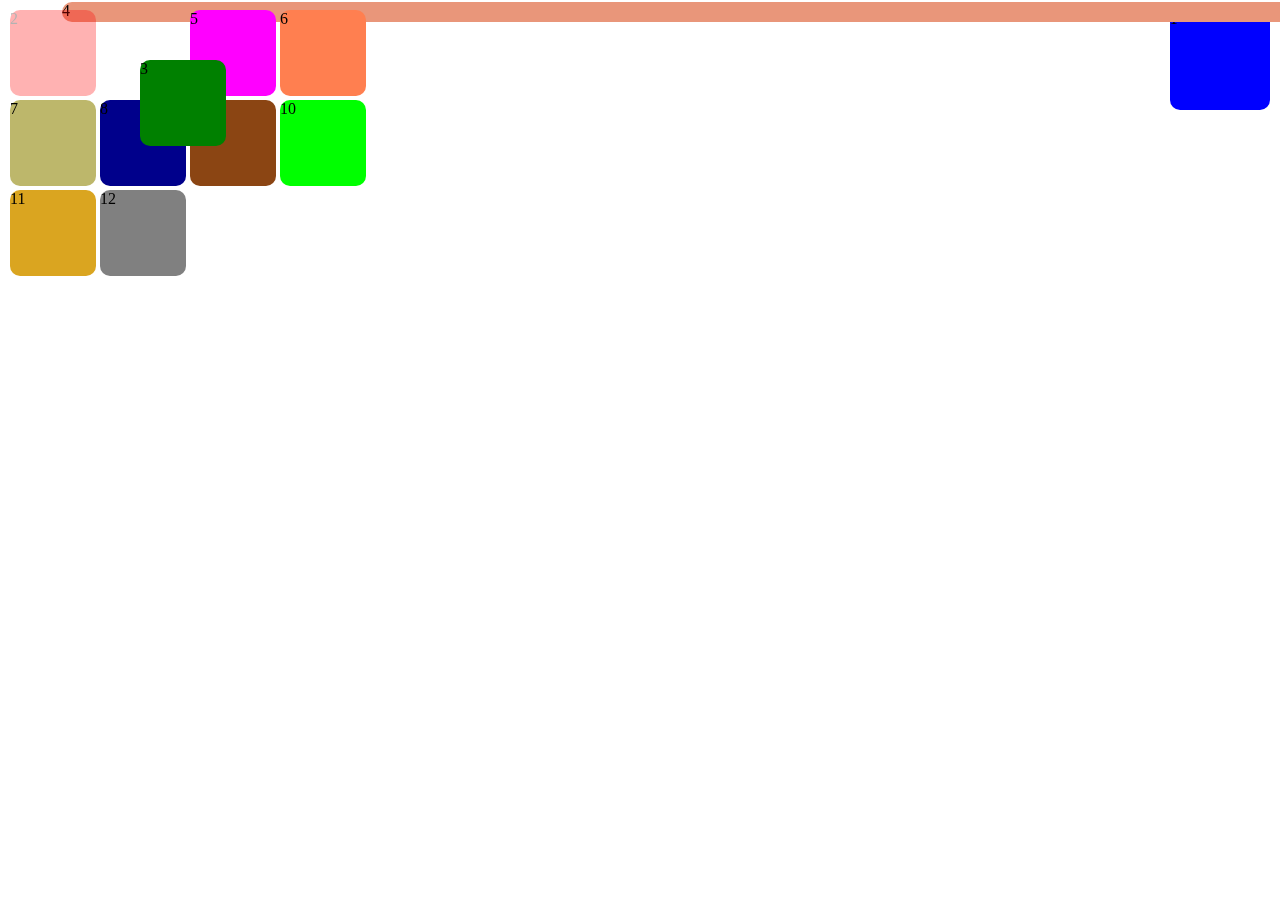
<file: CSS-Positioning/index.html>
<!DOCTYPE html>
<html lang="en">
<head>
    <meta charset="UTF-8">
    <meta name="viewport" content="width=device-width, initial-scale=1.0">
    <link href="style.css" rel="stylesheet">
    <title>Document</title>
</head>
<body>
    <div class="container">
        <div class="item item-1">1</div>
        <div class="item item-2">2</div>
        <div class="item item-3">3</div>
        <div class="item item-4">4</div>
        <div class="item item-5">5</div>
        <div class="item item-6">6</div>
        <div class="item item-7">7</div>
        <div class="item item-8">8</div>
        <div class="item item-9">9</div>
        <div class="item item-10">10</div>
        <div class="item item-11">11</div>
        <div class="item item-12">12</div>
    </div>
</body>
</html>
</file>
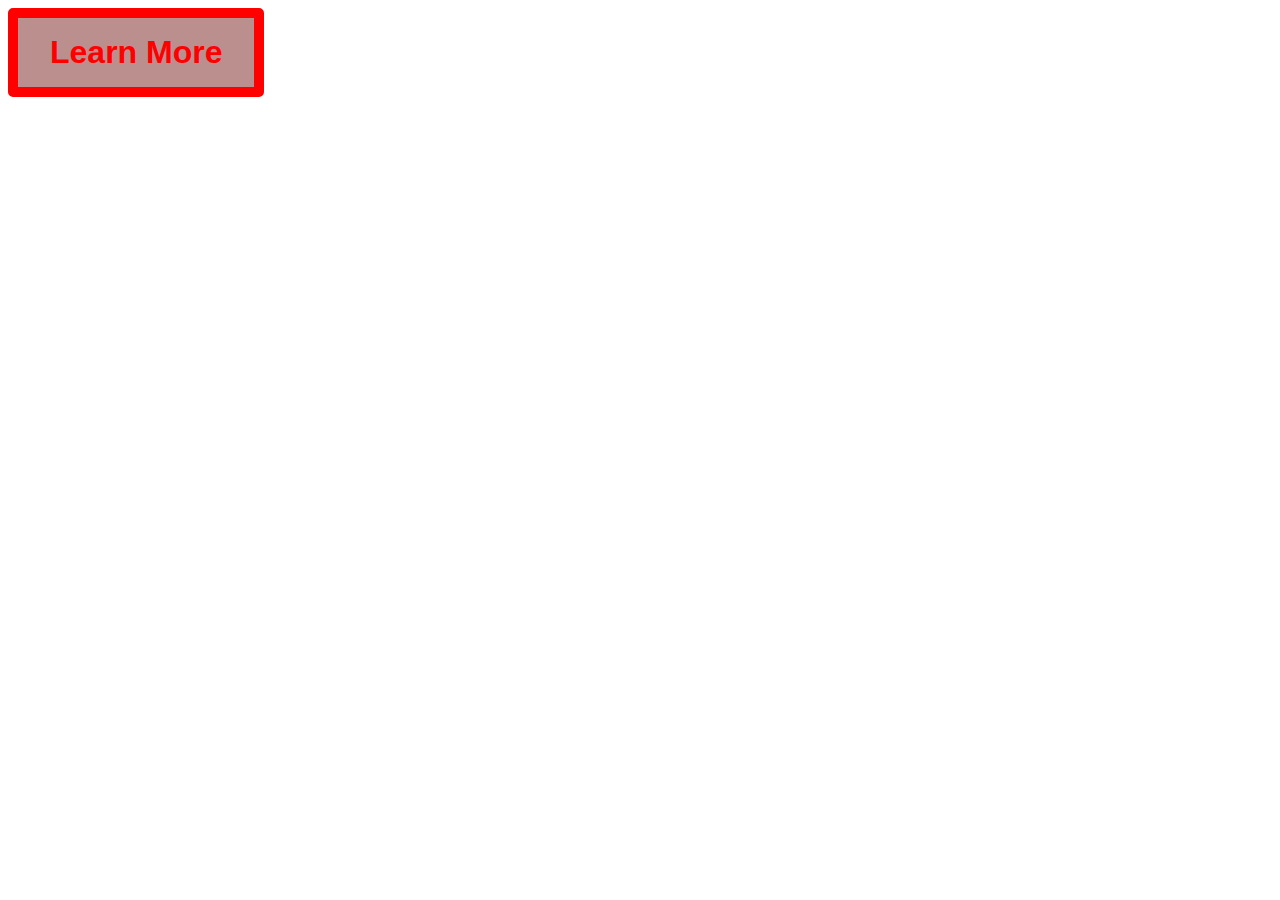
<file: CSS-Transition/index.html>
<!DOCTYPE html>
<html lang="en">
<head>
    <meta charset="UTF-8">
    <meta name="viewport" content="width=device-width, initial-scale=1.0">
    <link rel="stylesheet" href="style.css">
    <title>Transitions</title>
</head>
<body>
    <button class="btn">Learn More</button>
</body>
</html>
</file>
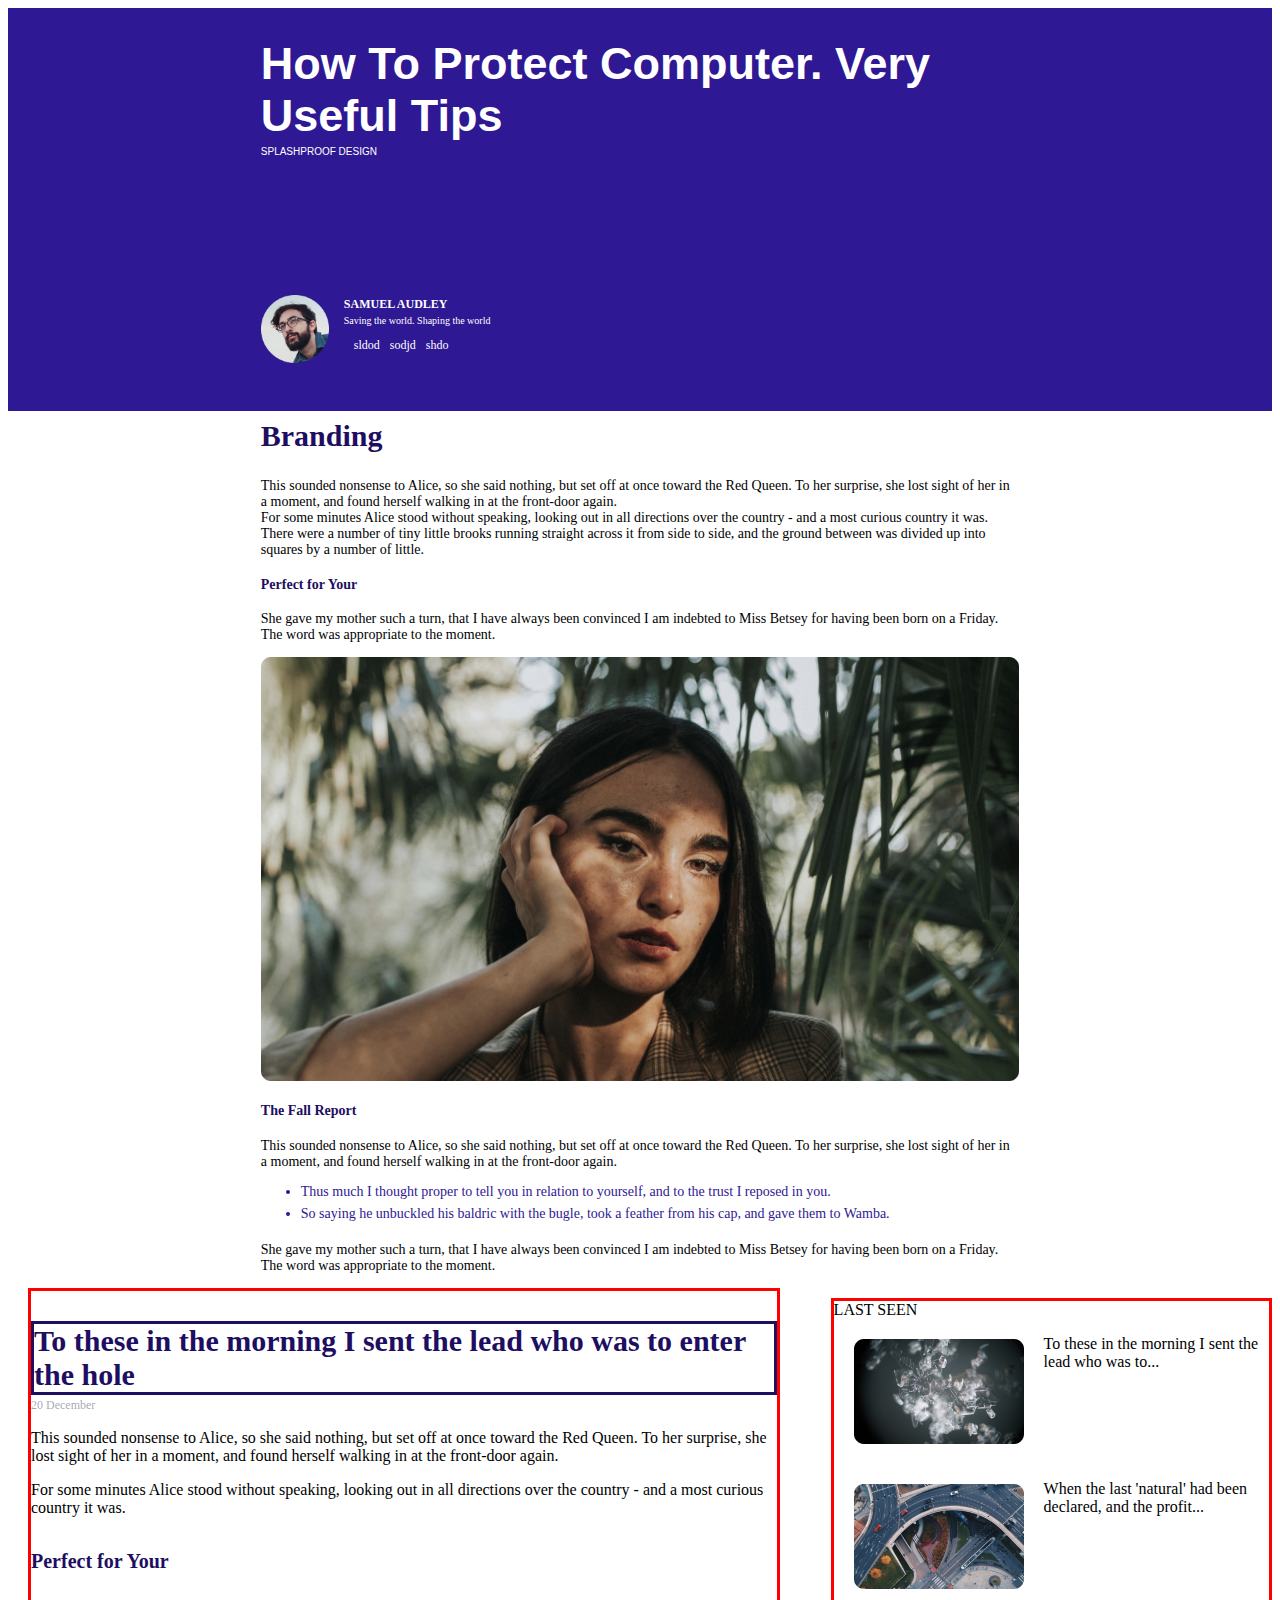
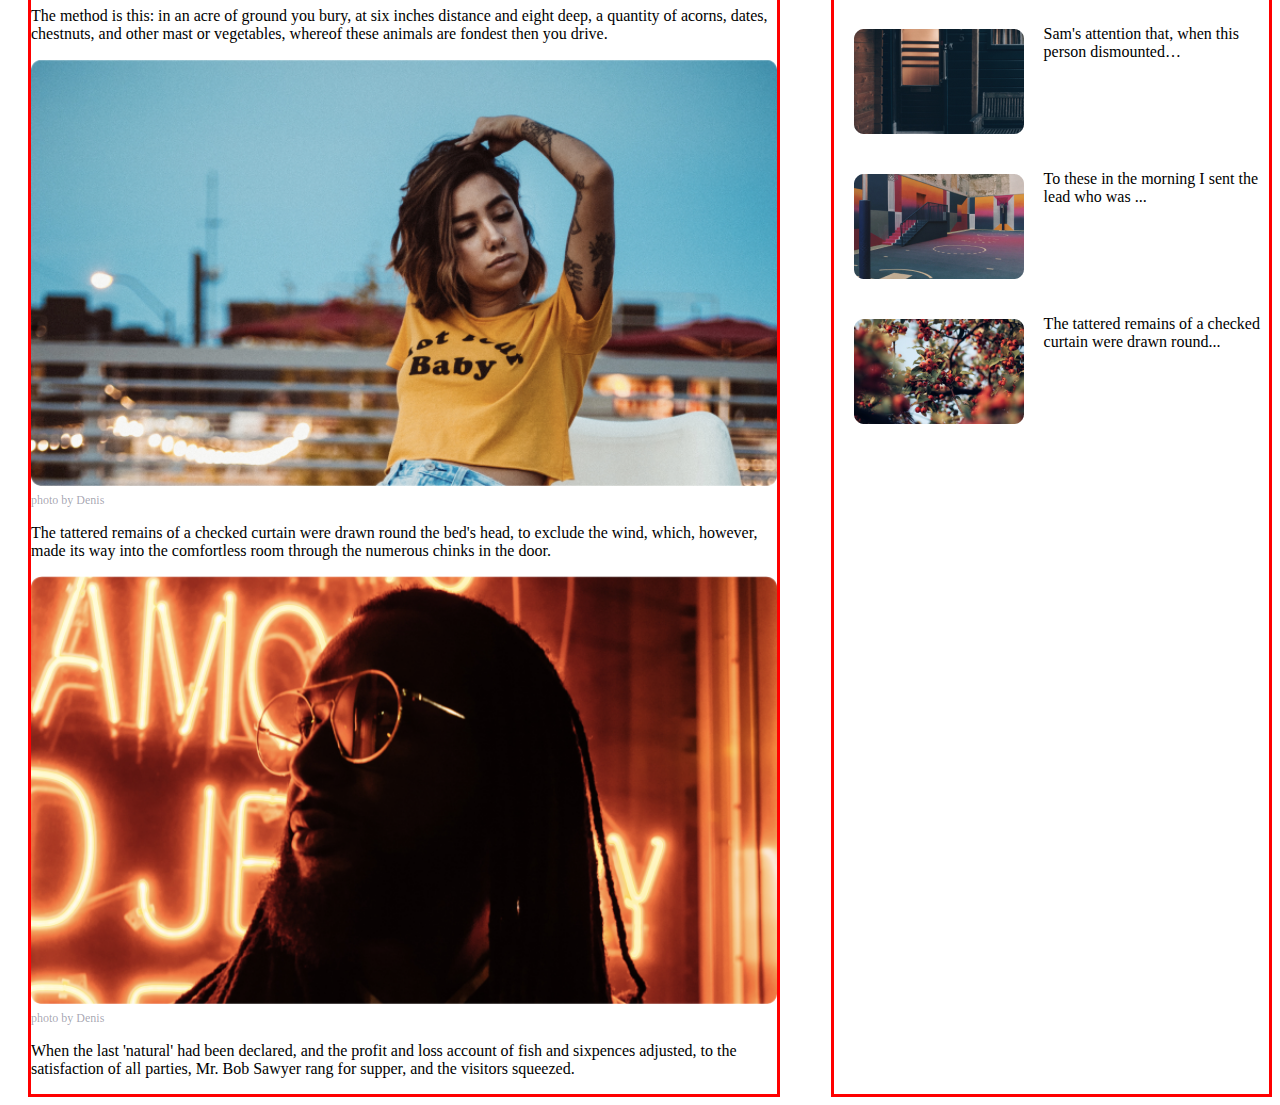
<file: Landing Page/index.html>
<!DOCTYPE html>
<html lang="en">

<head>
    <meta charset="UTF-8">
    <meta name="viewport" content="width=device-width, initial-scale=1.0">
    <link rel="stylesheet" href="style.css">
    <title></title>
</head>

<body>
    <header>
        <div class="mask">
            <h2>How To Protect Computer. Very Useful Tips</h2>
            <p id="top">SPLASHPROOF DESIGN</p>
            <div class="user">
                <div class="userpic">
                    <img src="images/profile.png">
                </div>
                <div class="name">
                    <h4>SAMUEL AUDLEY</h4>
                    <P>Saving the world. Shaping the world</P>
                    <ul>
                        <li><a href="twiiter.com"></a></li>
                        <li>sldod</li>
                        <li>sodjd</li>
                        <li>shdo</li>
                    </ul>
                </div>
            </div>
        </div>
    </header>
    <main>
        <article>
            <h2>Branding</h2>
            <p>This sounded nonsense to Alice, so she said nothing, but set off at once toward the Red Queen. To her
                surprise, she lost sight of her in a moment, and found herself walking in at the front-door again.
                <br>
                For some minutes Alice stood without speaking, looking out in all directions over the country - and a
                most curious country it was. There were a number of tiny little brooks running straight across it from
                side to side, and the ground between was divided up into squares by a number of little.
            </p>
            <h4>Perfect for Your</h4>
            <P>She gave my mother such a turn, that I have always been convinced I am indebted to Miss Betsey for having
                been born on a Friday. The word was appropriate to the moment.
            </P>
            <img src="images/Mask.png" alt="" width="100%">

            <h4>The Fall Report</h4>
            <p> This sounded nonsense to Alice, so she said nothing, but set off at once toward the Red Queen. To her
                surprise, she lost sight of her in a moment, and found herself walking in at the front-door again.
            </p>
            <ul>
                <li>
                    Thus much I thought proper to tell you in relation to yourself, and to the trust I reposed in you.
                </li>
                <li>
                    So saying he unbuckled his baldric with the bugle, took a feather from his cap, and gave them to
                    Wamba.
                </li>
            </ul>
            <p>She gave my mother such a turn, that I have always been convinced I am indebted to Miss Betsey for having been born on a Friday. The word was appropriate to the moment.</p>

        </article>
        <div class="main">
            <div class="section1">
                <h3>To these in the morning I sent the lead who was to enter the hole</h3>
                <span id="date">20 December</span>
        
                <p>This sounded nonsense to Alice, so she said nothing, but set off at once toward the Red Queen. To her surprise, she lost sight of her in a moment, and found herself walking in at the front-door again.</p>
                <p>For some minutes Alice stood without speaking, looking out in all directions over the country - and a most curious country it was.</p>
                <h5>Perfect for Your</h5>
                <p>
                    The method is this: in an acre of ground you bury, at six inches distance and eight deep, a quantity of acorns, dates, chestnuts, and other mast or vegetables, whereof these animals are fondest  then you drive.
                </p>
                <img src="images/section1a.png" alt="" width="100%">
                <span>photo by Denis</span>
        
                <p>The tattered remains of a checked curtain were drawn round the bed's head, to exclude the wind, which, however, made its way into the comfortless room through the numerous chinks in the door.</p>
                <img src="images/section1b.png" alt="" width="100%">
                <span>photo by Denis</span>
                <p>
                    When the last 'natural' had been declared, and the profit and loss account of fish and sixpences adjusted, to the satisfaction of all parties, Mr. Bob Sawyer rang for supper, and the visitors squeezed.
                </p>
            </div>
            <div class="section2">
                <span>LAST SEEN</span>
                <div>
                    <img src="images/Msk1.png" width="50%">
                    <P>To these in the morning I sent the lead who was to...</P>
                </div>
                <div>
                    <img src="images/Mask (1).png" width="50%">
                    <p>When the last 'natural' had been declared, and the profit...</p>
                </div>
                <div>
                    <img src="images/Mask (2).png" width="50%">
                    <p>Sam's attention that, when this person dismounted…</p>
                </div>
                <div>
                    <img src="images/Mask (3).png" width="50%">
                    <p>To these in the morning I sent the lead who was ...</p>
                </div>
                <div>
                    <img src="images/Mask (4).png" width="50%">
                    <p>The tattered remains of a checked curtain were drawn round...</p>
                </div>
        
            </div>
        </div>
    </main>
    <footer>

    </footer>

</body>

</html>
</file>
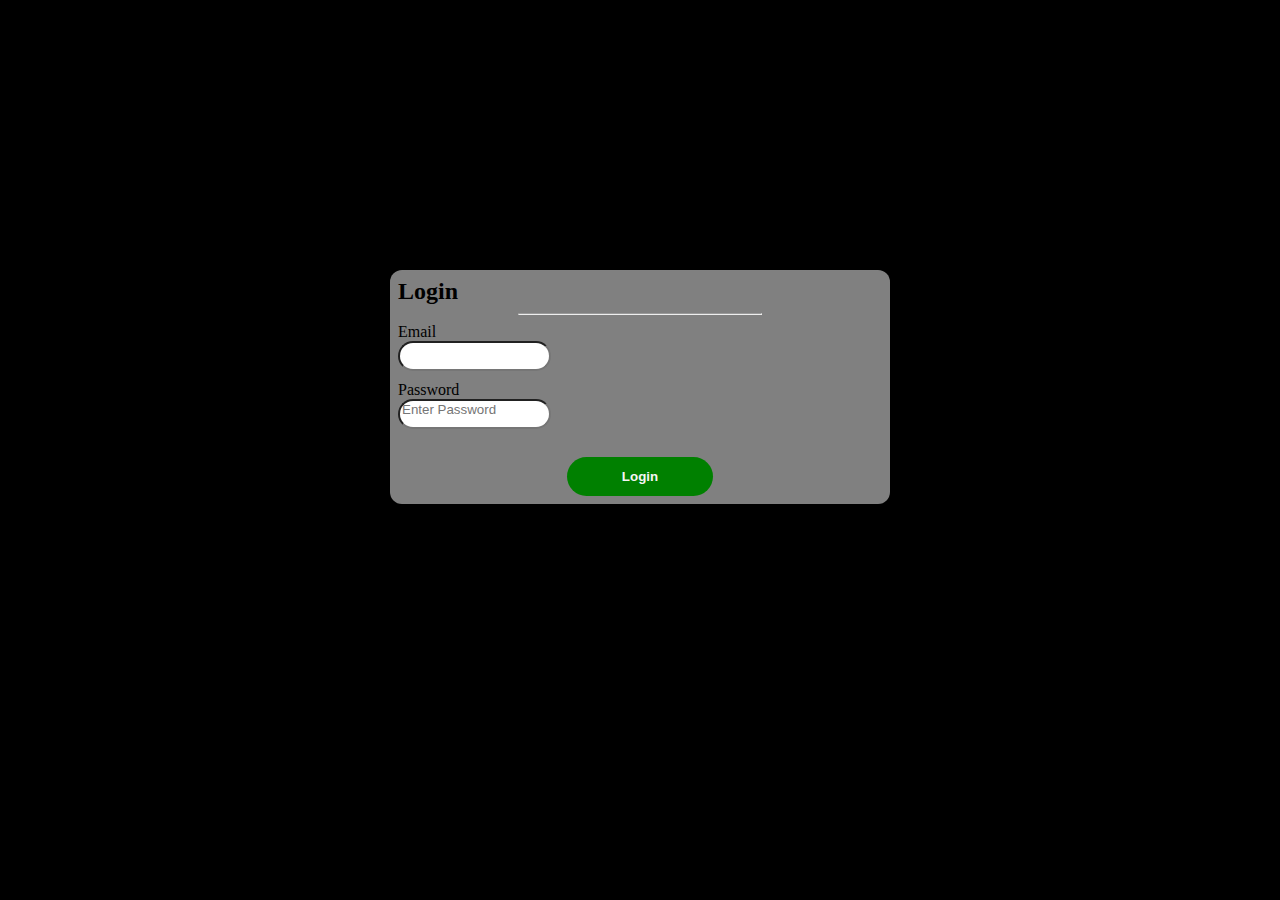
<file: Login&Registration/index.html>
<!DOCTYPE html>
<html lang="en">

<head>
    <meta charset="UTF-8">
    <meta name="viewport" content="width=device-width, initial-scale=1.0">
    <link rel="stylesheet" href="style.css">
    <title>Document</title>
</head>

<body>
    <div id="container">
        <div class="login">
            <h2>Login</h2>
            <hr style="width: 50%;">
            <form>

                <label for="email">Email</label><br>
                <input type="email" name="email" id=""><br>
                <label for="password">Password</label><br>
                <input type="password" name="password" placeholder="Enter Password"><br><br>
                <input id="btn" type="button" value="Login">
            </form>
        </div>
    </div>
    <div class="register">
        <form></form>
    </div>
</body>

</html>
</file>
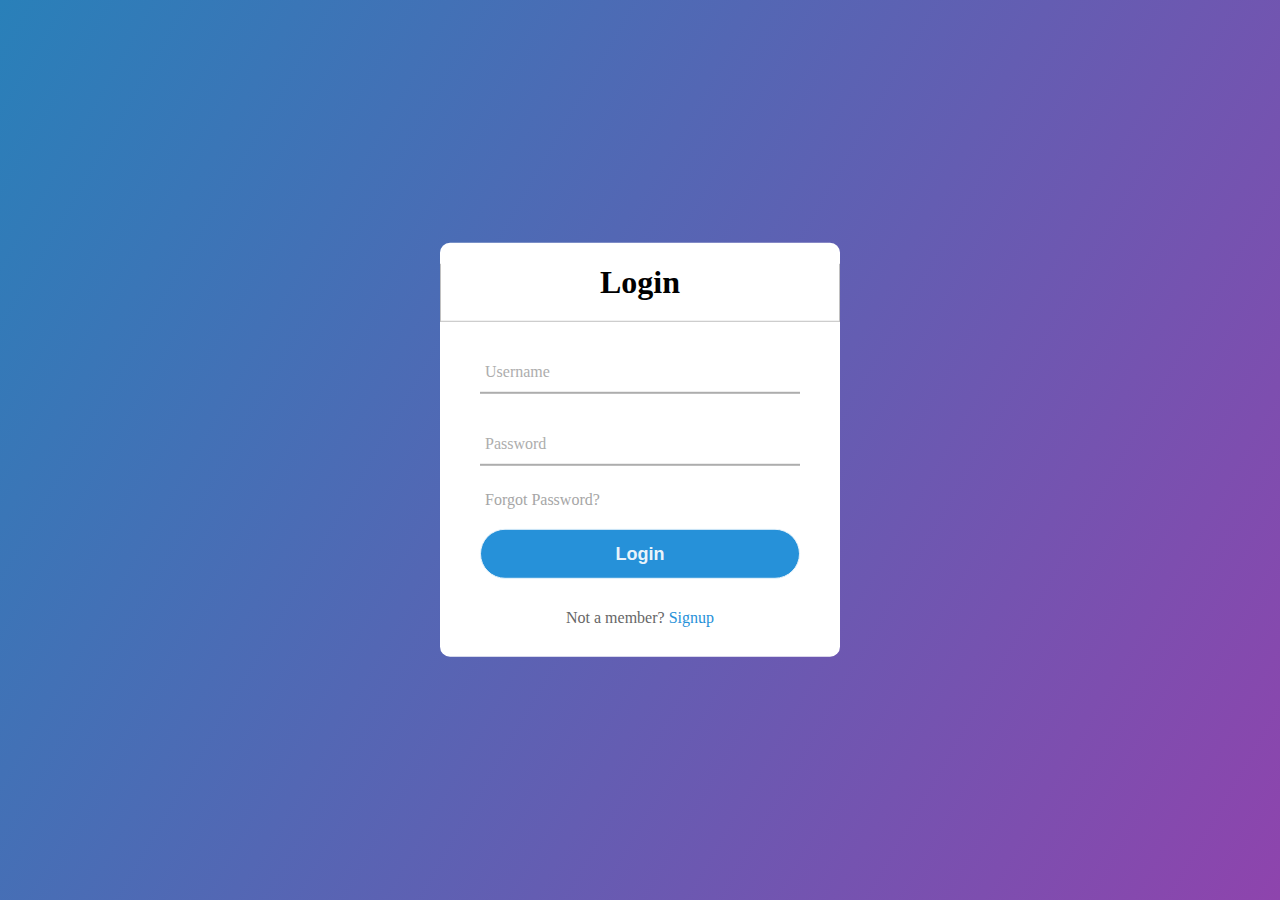
<file: loginForm/index.html>
<!DOCTYPE html>
<html lang="en">
<head>
    <meta charset="UTF-8">
    <meta name="viewport" content="width=device-width, initial-scale=1.0">
    <link rel="stylesheet" href="style.css">
    <title>Login</title>
</head>
<body>
    <div class="center">
        <h1>Login</h1>
        <form method="post">

            <div class="txt_field">
                <input type="text" required>
                <span></span>
                <label>Username</label>
            </div>

            <div class="txt_field">
                <input type="password" required>
                <span></span>
                <label>Password</label>
            </div>

            <div class="pass">Forgot Password?</div>
            <input type="submit" value="Login">
            <div class="signup_link">
                Not a member? <a href="#">Signup</a>
            </div>
        </form>
    </div>
    
</body>
</html>
</file>
<file: CSS-Positioning/style.css>
.container{
    display: grid;
    grid-template-columns: 90px 90px 90px 90px ;
    grid-template-rows: 90px 90px 90px ;
    box-sizing: border-box;
    position: relative;
}

/*hide horizontal scroll botton*/
body{
    overflow-x: hidden;
}

.item-1{
    background-color: blue;
    border-radius: 10px;
    margin:2px;
    position: absolute; /* removes this item from the document--*/
    right: 0px;
    width: 100px;
    height: 100px;
    z-index: -1; /*places item-1 beneath element*/
}

.item-2{
    background-color: red;
    border-radius: 10px;
    margin:2px;
    opacity: 0.3; /*dims the brigtness of item-2*/
}

.item-3{
    background-color: green;
    border-radius: 10px;
    margin:2px;
    position: relative; /*item remains in the normal flow of the document*/
    top:50px; /*pushes item-3 50px from the top*/
    left:40px; /*pushes item-3 40px from the left*/

}

.item-4{
    background-color: darksalmon;
    border-radius: 10px;
    margin:2px;
    position:fixed; /*works like the absolute, removes item-4 from the normal flow
                    of the document and fix it at the position specified even when scrolling*/
    top:0px;
    left: 60px;
    width: 2000px;
    height: 20px;
    z-index: -1;
}

.item-5{
    background-color: magenta;
    border-radius: 10px;
    margin:2px;
}


.item-6{
    background-color: coral;
    border-radius: 10px;
    margin:2px;
}


.item-7{
    background-color: darkkhaki;
    border-radius: 10px;
    margin:2px;
    position:sticky; /*works with left, right, top, down attributes*/
    top:30px; /*specifies position to trigger effect. ei when scolling down, item-7 will scroll along until it is 30px from the top then it sticks itself 30px to the top*/
}


.item-8{
    background-color: darkblue;
    border-radius: 10px;
    margin:2px;
}


.item-9{
    background-color: saddlebrown;
    border-radius: 10px;
    margin:2px;
}


.item-10{
    background-color: lime;
    border-radius: 10px;
    margin:2px;
}

.item-11{
    background-color: goldenrod;
    border-radius: 10px;
    margin:2px;
}


.item-12{
    background-color: grey;
    border-radius: 10px;
    margin:2px;
}
</file>
<file: CSS-Transition/style.css>
.btn{
    font-size: 2rem;
    font-weight: 700;
    border: 10px solid red;
    padding: 0.5em 1em;
    color: red;
    background-color: rosybrown;
    border-radius: 5px;

    transition-property: transform, background-color, color; /* can be all, Defines which property the transition effect should be applied to */
    transition-duration: 0.3s ; /*Defines how long it takes to complete*/
    transition-timing-function: ease; /* eg: ease-in, ease-out, linear...*/
    transition-delay: 0s; /*Defines time taken for transition to start*/

}

.btn:hover{
    transform: translateY(-10px);
    background-color: red;
    color:white;
}
</file>
<file: Landing Page/style.css>
header{
    background-color: #2F1893;
}
.mask{
    width: 60%;   
    color:#FFF;
    font-family: DM Sans, sans-serif;
    font-size: 18px;
    text-align: center; 
    padding-top: 30px;
    margin: auto;
    
}

.mask h2{
    text-align: left;
    width: 100%;
    margin:auto;
    font-size: 45px;
    
}

#top {
    font-size: 8px;
    width: 100%;
    margin: auto;
    text-align: left;
    margin-top:4px;
    font-size:10px;
    margin-bottom: 120px;
}

.user{
    font-size: 12px;
    display: flex;
    margin: auto;
    width: 100%;
    padding-bottom: 45px;
} 

.userpic img{
    height: 68px;
    padding-top: 18px;
}

.name{
    text-align: left;
    font-family: DM Sans;
    padding-left: 15px;
    padding-top: 4px;
}

.name h4{
    font-size: 12px;
    margin-bottom: 0px;
    color: white;
}
.name p{
    font-size: 10px;
    margin-top: 3px;
}
.user ul{
    list-style-type: none;
    padding-left: 0px;
    
}
.user li{
    display: inline-block;
    padding-right: 7px;
}

article ul{
    list-style-type: disc;
}
article li{
    color: #2F1893;
    padding-bottom: 6px;
}

article{
    margin: auto;
    width: 60%;
    font-family: DM Sans;
    font-size: 14px;
}

article h2{
    text-align: left;
    margin-left: 0px;
    margin-top: 8px;
    color: #1E0E62;
    font-size: 30px;
}

h4{
    color: #1E0E62; 
    font-weight: 4px;
}

.main{
    display: flex;
    justify-content: space-between;
    margin-left: 20px;
}

.main h3{
    color: #1E0E62;
    font-size: 30px;
    border:solid 3px;
    margin-bottom: 0px;
}
.section1{
    width: 60%;
    border:3px solid red;
    margin-right: ;
    
}
.section2{
    width: 35%;
    margin-top: 10px;
    margin-right: 0px;
    
}

.section2 div{
    display: flex;
    justify-content: space-around;
    padding-left:0px;
    align-items:self-start;
}

.section2 div img {
    margin: 20px;
}

#date{
    margin-top: 0px;
    color:rgba(21, 20, 57, 0.40);
    font-size:12px;
}

h5{
    color:#1E0E62;
    font-size: 20px;
}


.section1 span{
    margin-top: 0px;
    color:rgba(21, 20, 57, 0.40);
    font-size:12px;
}

.section2{
    border:red 3px solid;
}
</file>
<file: Login&Registration/style.css>
body{
    background-color: black;
    color: white;
}

#container{
    max-width: 500px;
    margin: 0 auto;
    margin-top: 30vh
}

.login{
    background-color: gray;
    color: black;
    padding:8px;
    border-radius: 12px;
    /* max-width: 60%;
    margin: 0 auto;
    
    padding: 8px;
    margin-top: 20vh; */
}

h2{
    margin: 0 auto;
    
}

#btn{
    border: none;
    color: whitesmoke;
    background-color: green;
    font-weight: 600;

    padding: 12px 24px;
    border-radius: 50px;

    margin: 0 auto;
    display: block;

    cursor: pointer;
}

.login input{
    border-radius: 20px;
    padding-bottom: 10px;
    margin-bottom: 10px;
    width: 30%;
}
</file>
<file: loginForm/style.css>
body{
    margin: 0;
    padding: 0;
    font-family: montserrat;
    background: linear-gradient(120deg, #2980b9, #8e44ad);
    height: 100vh;
    overflow: hidden;
}

.center{
    position: absolute;
    top: 50%;
    left: 50%;
    transform: translate(-50%, -50%);
    width: 400px;
    background: white;
    border-radius: 10px;
    
}


.center h1{
    /* center h1 */
    text-align: center;
    padding: 0 0 20px 0;
    border: 1px silver solid;
    border-top:none;
}

.center form{
    padding: 0 40px;
    box-sizing: border-box;
}

form .txt_field{
    position: relative;
    border-bottom: 2px solid #adadad;
    margin: 30px 0;
}

.txt_field input{
    width: 100%;
    padding: 0 5px;
    height: 40px;
    font-size: 16px;
    border:none;
    background: none;
    outline: none;
}

.txt_field label{
    position: absolute;
    top: 50%;
    left: 5px;
    color: #adadad;
    transform: translateY(-50%);
    font-size: 16px;
    pointer-events: none;
    transition: .5s;
}

.txt_field span::before{
    content: '';
    position: absolute;
    top: 40px;
    left: 0;
    width: 0%;
    height: 2px;
    background: #2691d9;
    transition: .5s;
}

.txt_field input:focus ~ label,
.txt_field input:valid ~ label{
    top: -5px;
    color: #2691d9;
}

.txt_field input:focus ~ span::before,
.txt_field input:valid ~ span::before{
    width: 100%;
}

.pass{
    margin: -5px 0 20px 5px;
    color: #a6a6a6;
    cursor: pointer;
}

.pass:hover{
    text-decoration: underline;
}

input[type="submit"]{
    width: 100%;
    height: 50px;
    border: 1px solid;
    background: #2691d9;
    border-radius: 25px;
    font-size: 18px;
    color: #e9f4fb;
    font-weight: 700;
    cursor: pointer;
    outline:none;
}

input[type="submit"]:hover {
    border-color: #2691d9;
    transition: .5s;
    
}

.signup_link{
    margin: 30px 0;
    text-align: center;
    font-size: 16px;
    color: #666;
    
}
.signup_link a{
    color: #2691d9;
    text-decoration: none;
}

.signup_link a:hover{
    text-decoration: underline;
}
</file>
